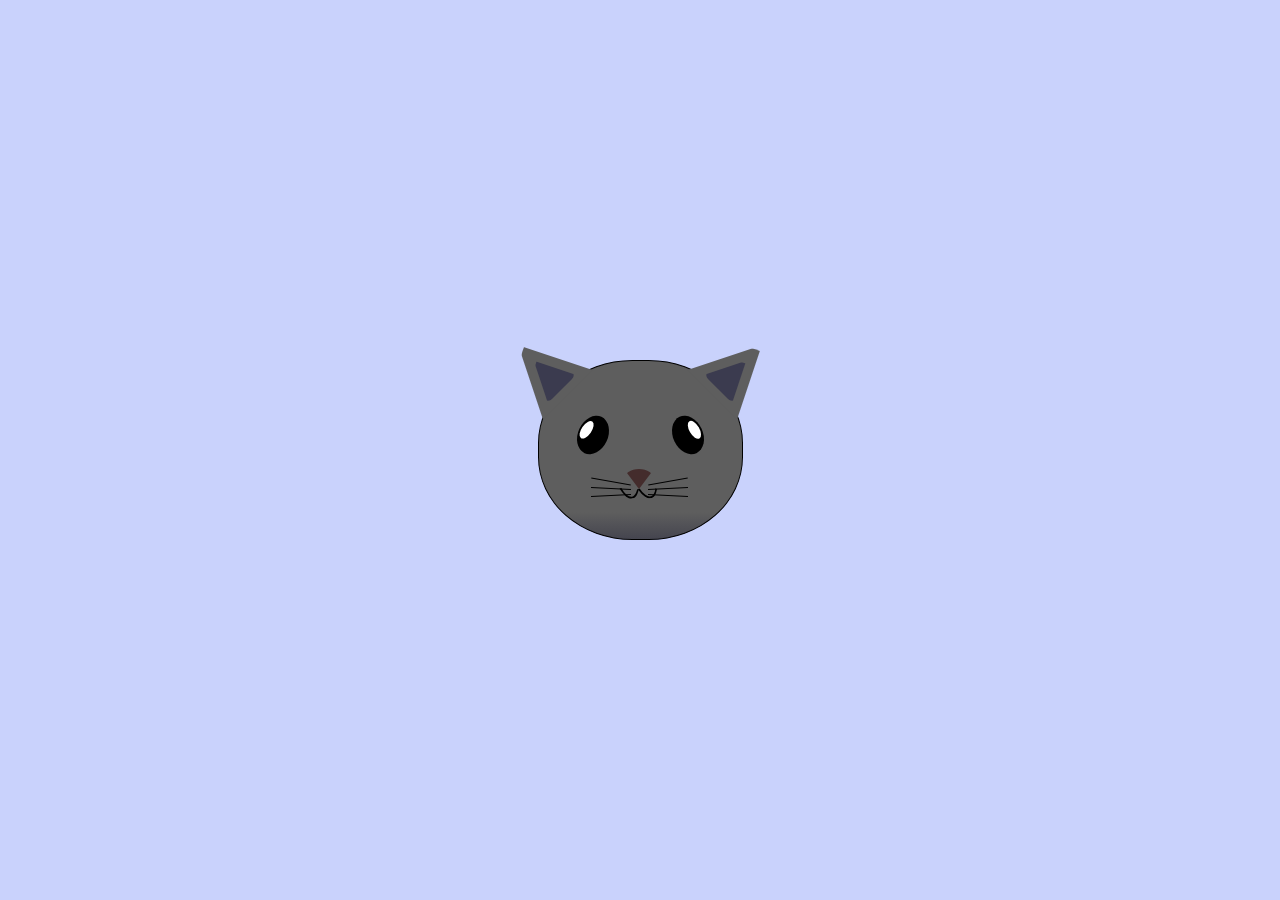
<file: Lesson 10: Intermediate CSS Cat Painting/index.html>
<!DOCTYPE html>
<html lang="en">
<head>
    <meta charset="UTF-8">
    <title>fCC Cat Painting</title>
    <link rel="stylesheet" href="./styles.css">
</head>
<body>
    <main>
      <div class="cat-head">
        <div class="cat-ears">
          <div class="cat-left-ear">
            <div class="cat-left-inner-ear"></div>
          </div>
          <div class="cat-right-ear">
            <div class="cat-right-inner-ear"></div>
          </div>
        </div>

        <div class="cat-eyes">
          <div class="cat-left-eye">
            <div class="cat-left-inner-eye"></div>
          </div>
          <div class="cat-right-eye">
            <div class="cat-right-inner-eye"></div>
          </div>
        </div>
        
        <div class="cat-nose"></div>

        <div class="cat-mouth">
          <div class="cat-mouth-line-left"></div>
          <div class="cat-mouth-line-right"></div>
        </div>

        <div class="cat-whiskers">
          <div class="cat-whiskers-left">
            <div class="cat-whisker-left-top"></div>
            <div class="cat-whisker-left-middle"></div>
            <div class="cat-whisker-left-bottom"></div>
          </div>
          <div class="cat-whiskers-right">
            <div class="cat-whisker-right-top"></div>
            <div class="cat-whisker-right-middle"></div>
            <div class="cat-whisker-right-bottom"></div>
          </div>
        </div>

      </div>
    </main>
</body>
</html>
</file>
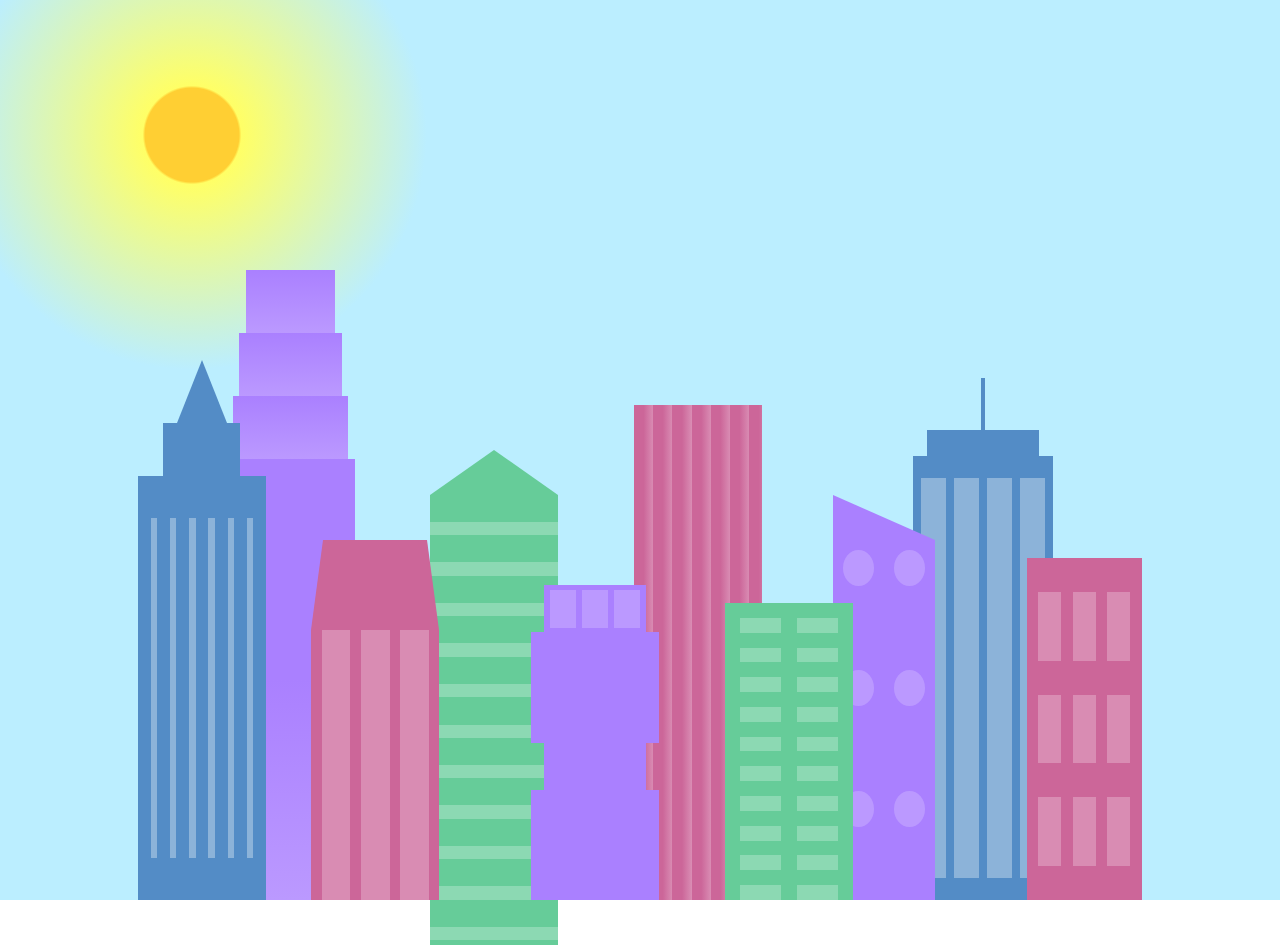
<file: Lesson 12: CSS Variables City Skyline/index.html>
<!DOCTYPE html>
<html lang="en">    
  <head>
    <meta charset="UTF-8">
    <title>City Skyline</title>
    <link href="styles.css" rel="stylesheet" />   
  </head>

  <body>
    <div class="background-buildings sky">
      <div></div>
      <div></div>
      <div class="bb1 building-wrap">
        <div class="bb1a bb1-window"></div>
        <div class="bb1b bb1-window"></div>
        <div class="bb1c bb1-window"></div>
        <div class="bb1d"></div>
      </div>
      <div class="bb2">
        <div class="bb2a"></div>
        <div class="bb2b"></div>
      </div>
      <div class="bb3"></div>
      <div></div>
      <div class="bb4 building-wrap">
        <div class="bb4a"></div>
        <div class="bb4b"></div>
        <div class="bb4c window-wrap">
          <div class="bb4-window"></div>
          <div class="bb4-window"></div>
          <div class="bb4-window"></div>
          <div class="bb4-window"></div>
        </div>
      </div>
      <div></div>
      <div></div>
    </div>

    <div class="foreground-buildings">
      <div></div>
      <div></div>
      <div class="fb1 building-wrap">
        <div class="fb1a"></div>
        <div class="fb1b"></div>
        <div class="fb1c"></div>
      </div>
      <div class="fb2">
        <div class="fb2a"></div>
        <div class="fb2b window-wrap">
          <div class="fb2-window"></div>
          <div class="fb2-window"></div>
          <div class="fb2-window"></div>
        </div>
      </div>
      <div></div>
      <div class="fb3 building-wrap">
        <div class="fb3a window-wrap">
          <div class="fb3-window"></div>
          <div class="fb3-window"></div>
          <div class="fb3-window"></div>
        </div>
        <div class="fb3b"></div>
        <div class="fb3a"></div>
        <div class="fb3b"></div>
      </div>
      <div class="fb4">
        <div class="fb4a"></div>
        <div class="fb4b">
          <div class="fb4-window"></div>
          <div class="fb4-window"></div>
          <div class="fb4-window"></div>
          <div class="fb4-window"></div>
          <div class="fb4-window"></div>
          <div class="fb4-window"></div>
        </div>
      </div>
      <div class="fb5"></div>
      <div class="fb6"></div>
      <div></div>
      <div></div>
    </div>
  </body>
</html>
</file>
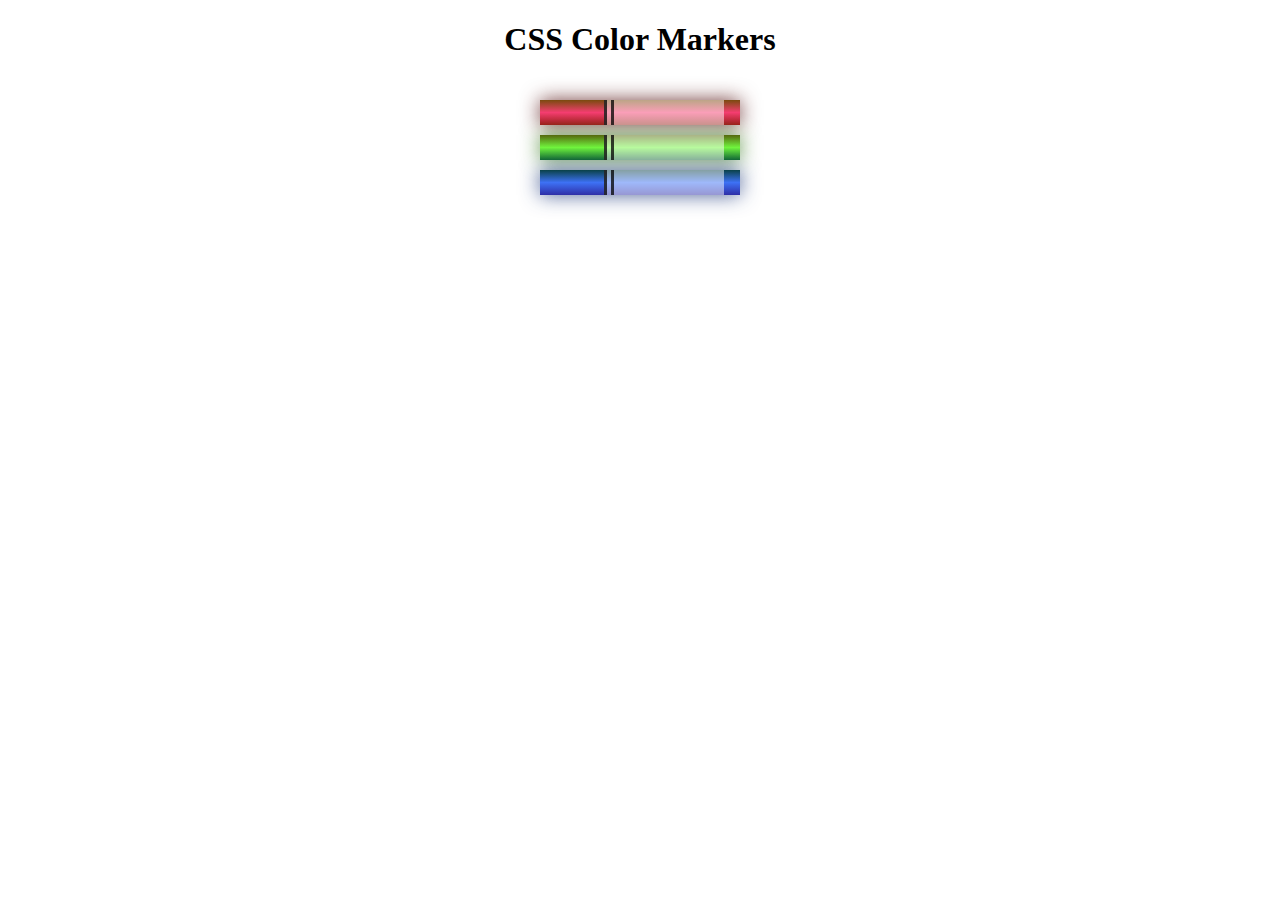
<file: Lesson 3: Learn CSS Colors/index.html>
<!DOCTYPE html>
<html lang="en">
  <head>
    <meta charset="utf-8">
    <meta name="viewport" content="width=device-width, initial-scale=1.0">
    <title>Colored Markers</title>
    <link rel="stylesheet" href="styles.css">
  </head>
  <body>
    <h1>CSS Color Markers</h1>
    <div class="container">
      <div class="marker red">
        <div class="cap"></div>
        <div class="sleeve"></div>
      </div>
      <div class="marker green">
        <div class="cap"></div>
        <div class="sleeve"></div>
      </div>
      <div class="marker blue">
        <div class="cap"></div>
        <div class="sleeve"></div>
      </div>
    </div>
  </body>
</html>
</file>
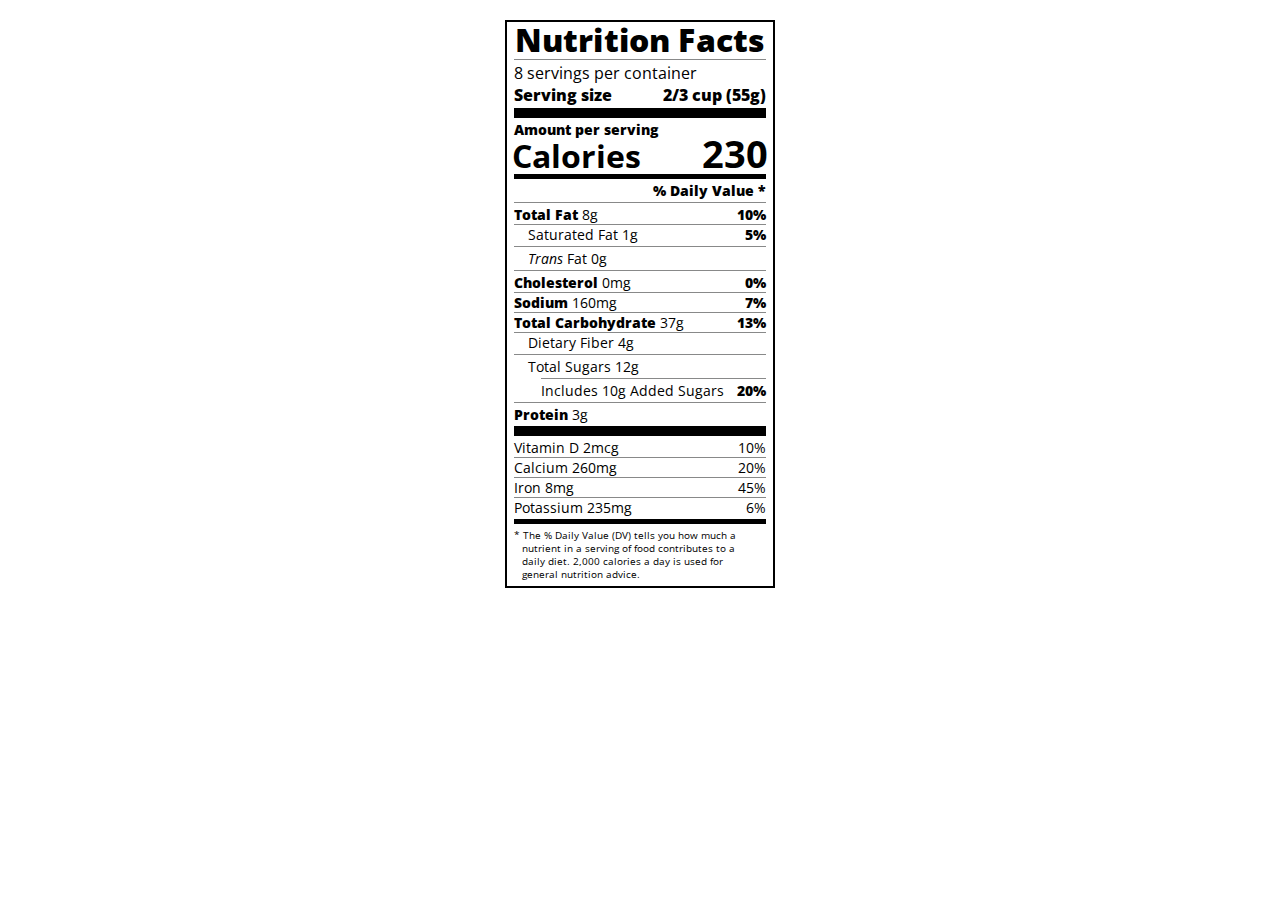
<file: Lesson 7: Nutritional Label/index.html>
<!DOCTYPE html>
<html lang="en">

<head>
  <meta charset="UTF-8">
  <title>Nutrition Label</title>
  <link href="https://fonts.googleapis.com/css?family=Open+Sans:400,700,800" rel="stylesheet">
  <link href="./styles.css" rel="stylesheet">
</head>

<body>
  <div class="label">
    <header>
      <h1 class="bold">Nutrition Facts</h1>
      <div class="divider"></div>
      <p>8 servings per container</p>
      <p class="bold">Serving size <span>2/3 cup (55g)</span></p>
    </header>
    <div class="divider large"></div>
    <div class="calories-info">
      <div class="left-container">
        <h2 class="bold small-text">Amount per serving</h2>
        <p>Calories</p>
      </div>
      <span>230</span>
    </div>
    <div class="divider medium"></div>
    <div class="daily-value small-text">
      <p class="bold right no-divider">% Daily Value *</p>
      <div class="divider"></div>
      <p><span><span class="bold">Total Fat</span> 8g</span> <span class="bold">10%</span></p>
      <p class="indent no-divider">Saturated Fat 1g <span class="bold">5%</span></p>
      <div class="divider"></div>
      <p class="indent no-divider"><span><i>Trans</i> Fat 0g</span></p>
      <div class="divider"></div>
      <p><span><span class="bold">Cholesterol</span> 0mg</span> <span class="bold">0%</span></p>
      <p><span><span class="bold">Sodium</span> 160mg</span> <span class="bold">7%</span></p>
      <p><span><span class="bold">Total Carbohydrate</span> 37g</span> <span class="bold">13%</span></p>
      <p class="indent no-divider">Dietary Fiber 4g</p>
      <div class="divider"></div>
      <p class="indent no-divider">Total Sugars 12g</p>
      <div class="divider double-indent"></div>
      <p class="double-indent no-divider">Includes 10g Added Sugars <span class="bold">20%</span></p>
      <div class="divider"></div>
      <p class="no-divider"><span><span class="bold">Protein</span> 3g</span></p>
      <div class="divider large"></div>
      <p>Vitamin D 2mcg <span>10%</span></p>
      <p>Calcium 260mg <span>20%</span></p>
      <p>Iron 8mg <span>45%</span></p>
      <p class="no-divider">Potassium 235mg <span>6%</span></p>
    </div>
    <div class="divider medium"></div>
    <p class="note">* The % Daily Value (DV) tells you how much a nutrient in a serving of food contributes to a daily
      diet. 2,000 calories a day is used for general nutrition advice.</p>
  </div>
</body>
</html>
</file>
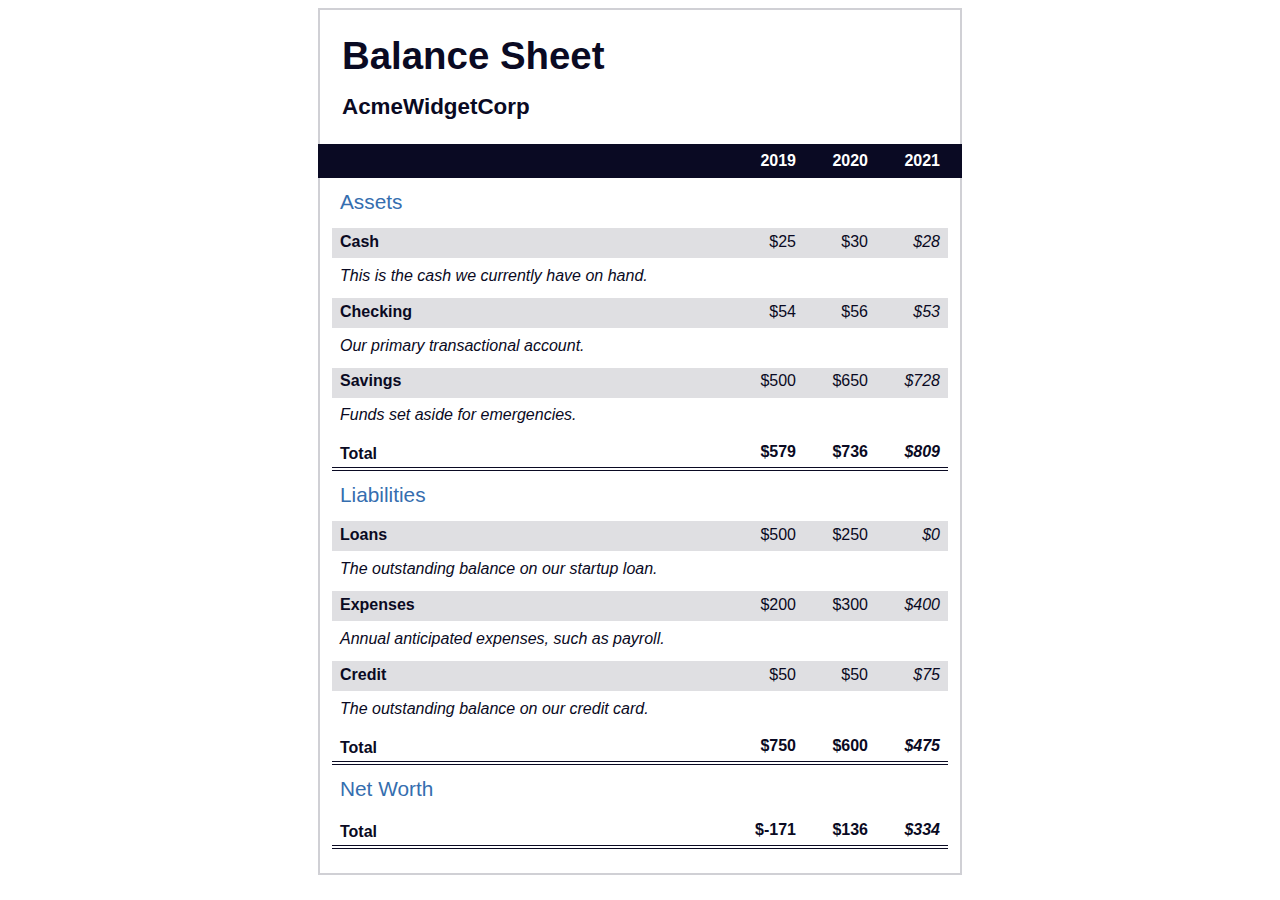
<file: Lesson 9: CSS Pseudo Selectors Balance Sheet/index.html>
<!DOCTYPE html>
<html lang="en">
  <head>
    <meta charset="UTF-8">
    <meta name="viewport" content="width=device-width, initial-scale=1.0">
    <title>Balance Sheet</title>
    <link rel="stylesheet" href="./styles.css">
  </head>
  <body>
    <main>
      <section>
        <h1>
          <span class="flex">
            <span>AcmeWidgetCorp</span>
            <span>Balance Sheet</span>
          </span>
        </h1>
        <div id="years" aria-hidden="true">
          <span class="year">2019</span>
          <span class="year">2020</span>
          <span class="year">2021</span>
        </div>
        <div class="table-wrap">
          <table>
            <caption>Assets</caption>
            <thead>
              <tr>
                <td></td>
                <th><span class="sr-only year">2019</span></th>
                <th><span class="sr-only year">2020</span></th>
                <th class="current"><span class="sr-only year">2021</span></th>
              </tr>
            </thead>
            <tbody>
              <tr class="data">
                <th>Cash <span class="description">This is the cash we currently have on hand.</span></th>
                <td>$25</td>
                <td>$30</td>
                <td class="current">$28</td>
              </tr>
              <tr class="data">
                <th>Checking <span class="description">Our primary transactional account.</span></th>
                <td>$54</td>
                <td>$56</td>
                <td class="current">$53</td>
              </tr>
              <tr class="data">
                <th>Savings <span class="description">Funds set aside for emergencies.</span></th>
                <td>$500</td>
                <td>$650</td>
                <td class="current">$728</td>
              </tr>
              <tr class="total">
                <th>Total <span class="sr-only">Assets</span></th>
                <td>$579</td>
                <td>$736</td>
                <td class="current">$809</td>
              </tr>
            </tbody>
          </table>
          <table>
            <caption>Liabilities</caption>
            <thead>
              <tr>
              <td></td>
              <th><span class="sr-only">2019</span></th>
              <th><span class="sr-only">2020</span></th>
              <th><span class="sr-only">2021</span></th>
              </tr>
            </thead>
            <tbody>
              <tr class="data">
                <th>Loans <span class="description">The outstanding balance on our startup loan.</span></th>
                <td>$500</td>
                <td>$250</td>
                <td class="current">$0</td>
              </tr>
              <tr class="data">
                <th>Expenses <span class="description">Annual anticipated expenses, such as payroll.</span></th>
                <td>$200</td>
                <td>$300</td>
                <td class="current">$400</td>
              </tr>
              <tr class="data">
                <th>Credit <span class="description">The outstanding balance on our credit card.</span></th>
                <td>$50</td>
                <td>$50</td>
                <td class="current">$75</td>
              </tr>
              <tr class="total">
                <th>Total <span class="sr-only">Liabilities</span></th>
                <td>$750</td>
                <td>$600</td>
                <td class="current">$475</td>
              </tr>
            </tbody>
          </table>
          <table>
            <caption>Net Worth</caption>
            <thead>
              <tr>
              <td></td>
              <th><span class="sr-only">2019</span></th>
              <th><span class="sr-only">2020</span></th>
              <th><span class="sr-only">2021</span></th>
              </tr>
            </thead>
            <tbody>
              <tr class="total">
                <th>Total <span class="sr-only">Net Worth</span></th>
                <td>$-171</td>
                <td>$136</td>
                <td class="current">$334</td>
              </tr>
            </tbody>
          </table>
        </div>
      </section>
    </main>
  </body>
</html>
</file>
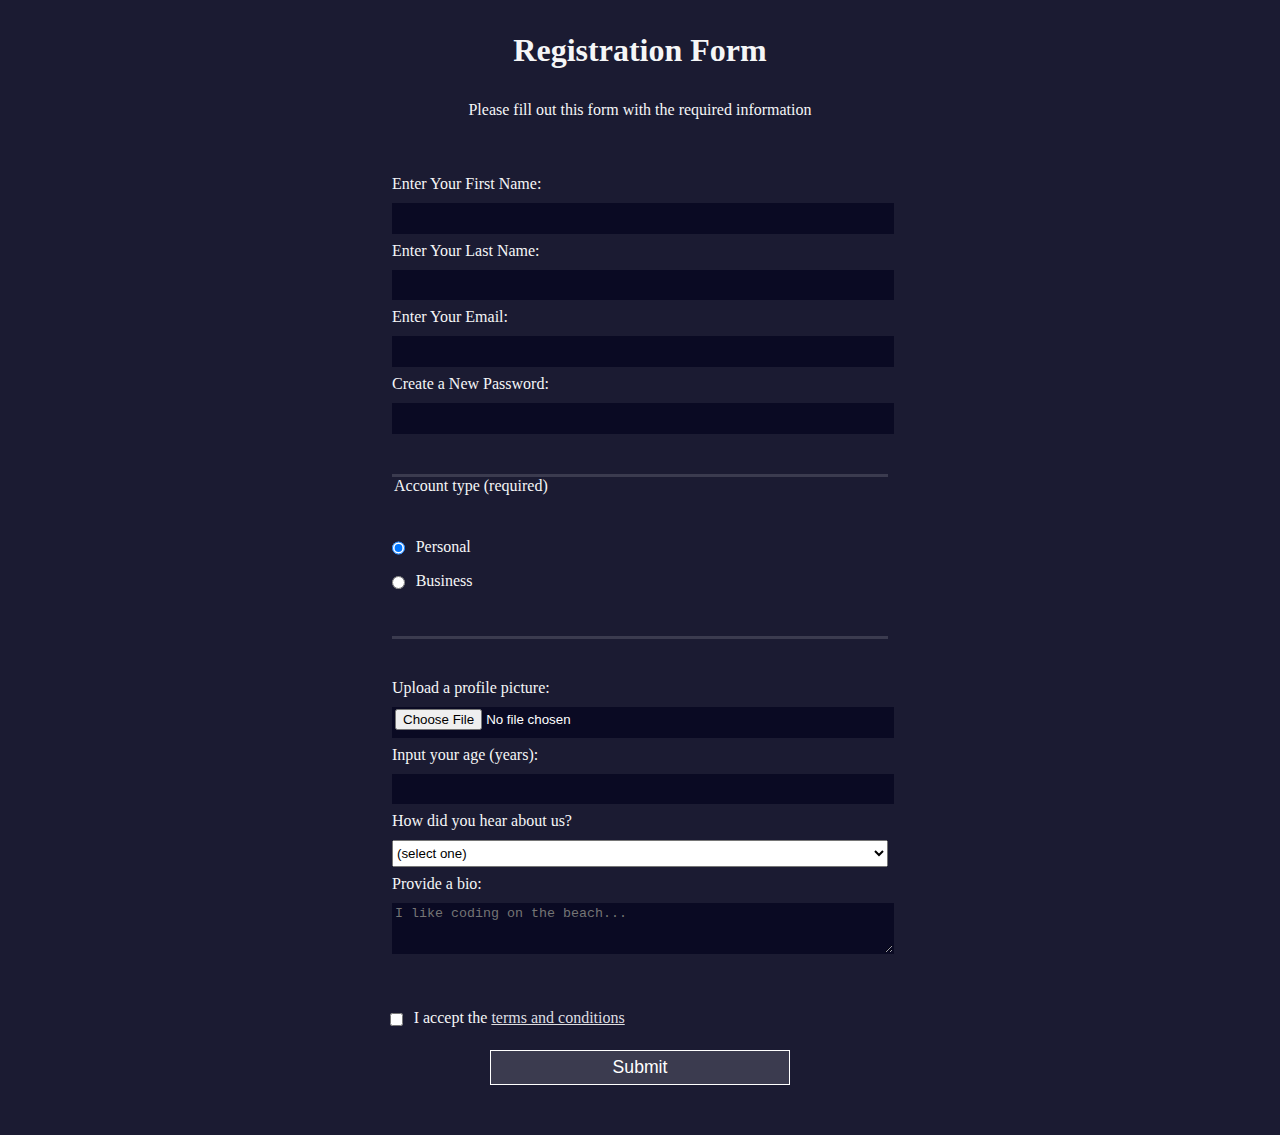
<file: Lesson 4: Registration Form/form.html>
<!DOCTYPE html>
<html lang="en">
  <head>
    <meta charset="UTF-8">
    <title>Registration Form</title>
    <link rel="stylesheet" href="styles.css" />
  </head>
  <body>
    <h1>Registration Form</h1>
    <p>Please fill out this form with the required information</p>
    <form method="post" action='https://register-demo.freecodecamp.org'>
      <fieldset>
        <label for="first-name">Enter Your First Name: <input id="first-name" name="first-name" type="text" required /></label>
        <label for="last-name">Enter Your Last Name: <input id="last-name" name="last-name" type="text" required /></label>
        <label for="email">Enter Your Email: <input id="email" name="email" type="email" required /></label>
        <label for="new-password">Create a New Password: <input id="new-password" name="new-password" type="password" pattern="[a-z0-5]{8,}" required /></label>
      </fieldset>
      <fieldset>
        <legend>Account type (required)</legend>
        <label for="personal-account"><input id="personal-account" type="radio" name="account-type" class="inline" checked /> Personal</label>
        <label for="business-account"><input id="business-account" type="radio" name="account-type" class="inline" /> Business</label>
      </fieldset>
      <fieldset>
        <label for="profile-picture">Upload a profile picture: <input id="profile-picture" type="file" name="file" /></label>
        <label for="age">Input your age (years): <input id="age" type="number" name="age" min="13" max="120" /></label>
        <label for="referrer">How did you hear about us?
          <select id="referrer" name="referrer">
            <option value="">(select one)</option>
            <option value="1">freeCodeCamp News</option>
            <option value="2">freeCodeCamp YouTube Channel</option>
            <option value="3">freeCodeCamp Forum</option>
            <option value="4">Other</option>
          </select>
        </label>
        <label for="bio">Provide a bio:
          <textarea id="bio" name="bio" rows="3" cols="30" placeholder="I like coding on the beach..."></textarea>
        </label>
      </fieldset>
      <label for="terms-and-conditions">
        <input class="inline" id="terms-and-conditions" type="checkbox" required name="terms-and-conditions" /> I accept the <a href="https://www.freecodecamp.org/news/terms-of-service/">terms and conditions</a>
      </label>
      <input type="submit" value="Submit" />
    </form>
  </body>
</html>
</file>
<file: Lesson 10: Intermediate CSS Cat Painting/styles.css>
* {
    box-sizing: border-box;
  }
  
  body {
    background-color: #c9d2fc;
  }
  
  .cat-head {
    position: absolute;
    right: 0;
    left: 0;
    top: 0;
    bottom: 0;
    margin: auto;
    background: linear-gradient(#5e5e5e 85%, #45454f 100%);
    width: 205px;
    height: 180px;
    border: 1px solid #000;
    border-radius: 46%;
  }
  
  .cat-left-ear {
    position: absolute;
    top: -26px;
    left: -31px;
    z-index: 1;
    border-top-left-radius: 90px;
    border-top-right-radius: 10px;
    transform: rotate(-45deg);
    border-left: 35px solid transparent;
    border-right: 35px solid transparent;
    border-bottom: 70px solid #5e5e5e;
  }
  
  .cat-right-ear {
    position: absolute;
    top: -26px;
    left: 163px;
    z-index: 1;
    transform: rotate(45deg);
    border-top-left-radius: 90px;
    border-top-right-radius: 10px;
    border-left: 35px solid transparent;
    border-right: 35px solid transparent;
    border-bottom: 70px solid #5e5e5e;
  }
  
  .cat-left-inner-ear {
    position: absolute;
    top: 22px;
    left: -20px;
    border-top-left-radius: 90px;
    border-top-right-radius: 10px;
    border-bottom-right-radius: 40%;
    border-bottom-left-radius: 40%;
    border-left: 20px solid transparent;
    border-right: 20px solid transparent;
    border-bottom: 40px solid #3b3b4f;
  }
  
  .cat-right-inner-ear {
    position: absolute;
    top: 22px;
    left: -20px;
    border-top-left-radius: 90px;
    border-top-right-radius: 10px;
    border-bottom-right-radius: 40%;
    border-bottom-left-radius: 40%;
    border-left: 20px solid transparent;
    border-right: 20px solid transparent;
    border-bottom: 40px solid #3b3b4f;
  }
  
  .cat-left-eye {
    position: absolute;
    top: 54px;
    left: 39px;
    border-radius: 60%;
    transform: rotate(25deg);
    width: 30px;
    height: 40px;
    background-color: #000;
  }
  
  .cat-right-eye {
    position: absolute;
    top: 54px;
    left: 134px;
    border-radius: 60%;
    transform: rotate(-25deg);
    width: 30px;
    height: 40px;
    background-color: #000;
  }
  
  .cat-left-inner-eye {
    position: absolute;
    top: 8px;
    left: 2px;
    width: 10px;
    height: 20px;
    transform: rotate(10deg);
    background-color: #fff;
    border-radius: 60%;
  }
  
  .cat-right-inner-eye {
    position: absolute;
    top: 8px;
    left: 18px;
    transform: rotate(-5deg);
    width: 10px;
    height: 20px;
    background-color: #fff;
    border-radius: 60%;
  }
  
  .cat-nose {
    position: absolute;
    top: 108px;
    left: 85px;
    border-top-left-radius: 50%;
    border-bottom-right-radius: 50%;
    border-bottom-left-radius: 50%;
    transform: rotate(180deg);
    border-left: 15px solid transparent;
    border-right: 15px solid transparent;
    border-bottom: 20px solid #442c2c;
  }
  
  .cat-mouth div {
    width: 30px;
    height: 50px;
    border: 2px solid #000;
    border-radius: 190%/190px 150px 0 0;
    border-color: black transparent transparent transparent;
  }
  
  .cat-mouth-line-left {
    position: absolute;
    top: 88px;
    left: 74px;
    transform: rotate(170deg);
  }
  
  .cat-mouth-line-right {
    position: absolute;
    top: 88px;
    left: 91px;
    transform: rotate(165deg);
  }
  
  .cat-whiskers-left div {
    width: 40px;
    height: 1px;
    background-color: #000;
  }
  
  .cat-whiskers-right div {
    width: 40px;
    height: 1px;
    background-color: #000;
  }
  
  .cat-whisker-left-top {
    position: absolute;
    top: 120px;
    left: 52px;
    transform: rotate(10deg);
  }
  
  .cat-whisker-left-middle {
    position: absolute;
    top: 127px;
    left: 52px;
    transform: rotate(3deg);
  }
  
  .cat-whisker-left-bottom {
    position: absolute;
    top: 134px;
    left: 52px;
    transform: rotate(-3deg);
  }
  
  .cat-whisker-right-top {
    position: absolute;
    top: 120px;
    left: 109px;
    transform: rotate(-10deg);
  }
  
  .cat-whisker-right-middle {
    position: absolute;
    top: 127px;
    left: 109px;
    transform: rotate(-3deg);
  }
  
  .cat-whisker-right-bottom {
    position: absolute;
    top: 134px;
    left: 109px;
    transform: rotate(3deg);  
  }
</file>
<file: Lesson 12: CSS Variables City Skyline/styles.css>
:root {
    --building-color1: #aa80ff;
    --building-color2: #66cc99;
    --building-color3: #cc6699;
    --building-color4: #538cc6;
    --window-color1: #bb99ff;
    --window-color2: #8cd9b3;
    --window-color3: #d98cb3;
    --window-color4: #8cb3d9;
  }
  
  * {
    box-sizing: border-box;
  }
  
  body {
    height: 100vh;
    margin: 0;
    overflow: hidden;
  }
  
  .background-buildings, .foreground-buildings {
    width: 100%;
    height: 100%;
    display: flex;
    align-items: flex-end;
    justify-content: space-evenly;
    position: absolute;
    top: 0;
  }
  
  .building-wrap {
    display: flex;
    flex-direction: column;
    align-items: center;
  }
  
  .window-wrap {
    display: flex;
    align-items: center;
    justify-content: space-evenly;
  }
  
  .sky {
    background: radial-gradient(
        closest-corner circle at 15% 15%,
        #ffcf33,
        #ffcf33 20%,
        #ffff66 21%,
        #bbeeff 100%
      );
  }
  
  /* BACKGROUND BUILDINGS - "bb" stands for "background building" */
  .bb1 {
    width: 10%;
    height: 70%;
  }
  
  .bb1a {
    width: 70%;
  }
    
  .bb1b {
    width: 80%;
  }
    
  .bb1c {
    width: 90%;
  }
  
  .bb1d {
    width: 100%;
    height: 70%;
    background: linear-gradient(
        var(--building-color1) 50%,
        var(--window-color1)
      );
  }
  
  .bb1-window {
    height: 10%;
    background: linear-gradient(
        var(--building-color1),
        var(--window-color1)
      );
  }
  
  .bb2 {
    width: 10%;
    height: 50%;
  }
  
  .bb2a {
    border-bottom: 5vh solid var(--building-color2);
    border-left: 5vw solid transparent;
    border-right: 5vw solid transparent;
  }
  
  .bb2b {
    width: 100%;
    height: 100%;
    background: repeating-linear-gradient(
        var(--building-color2),
        var(--building-color2) 6%,
        var(--window-color2) 6%,
        var(--window-color2) 9%
      );
  }
  
  .bb3 {
    width: 10%;
    height: 55%;
    background: repeating-linear-gradient(
        90deg,
        var(--building-color3),
        var(--building-color3),
        var(--window-color3) 15%
      );
  }
  
  .bb4 {
    width: 11%;
    height: 58%;
  }
  
  .bb4a {
    width: 3%;
    height: 10%;
    background-color: var(--building-color4);
  }
  
  .bb4b {
    width: 80%;
    height: 5%;
    background-color: var(--building-color4);
  }
    
  .bb4c {
    width: 100%;
    height: 85%;
    background-color: var(--building-color4);
  }
  
  .bb4-window {
    width: 18%;
    height: 90%;
    background-color: var(--window-color4);
  }
  
  /* FOREGROUND BUILDINGS - "fb" stands for "foreground building" */
  .fb1 {
    width: 10%;
    height: 60%;
  }
  
  .fb1a {
    border-bottom: 7vh solid var(--building-color4);
    border-left: 2vw solid transparent;
    border-right: 2vw solid transparent;
  }
  
  .fb1b {
    width: 60%;
    height: 10%;
    background-color: var(--building-color4);
  }
    
  .fb1c {
    width: 100%;
    height: 80%;
    background: repeating-linear-gradient(
        90deg,
        var(--building-color4),
        var(--building-color4) 10%,
        transparent 10%,
        transparent 15%
      ),
      repeating-linear-gradient(
        var(--building-color4),
        var(--building-color4) 10%,
        var(--window-color4) 10%,
        var(--window-color4) 90%
      );
  }
  
  .fb2 {
    width: 10%;
    height: 40%;
  }
  
  .fb2a {
    width: 100%;
    border-bottom: 10vh solid var(--building-color3);
    border-left: 1vw solid transparent;
    border-right: 1vw solid transparent;
  }
  
  .fb2b {
    width: 100%;
    height: 75%;
    background-color: var(--building-color3);
  }
  
  .fb2-window {
    width: 22%;
    height: 100%;
    background-color: var(--window-color3);
  }
  
  .fb3 {
    width: 10%;
    height: 35%;
  }
    
  .fb3a {
    width: 80%;
    height: 15%;
    background-color: var(--building-color1);
  }
    
  .fb3b {
    width: 100%;
    height: 35%;
    background-color: var(--building-color1);
  }
  
  .fb3-window {
    width: 25%;
    height: 80%;
    background-color: var(--window-color1);
  }
  
  .fb4 {
    width: 8%;
    height: 45%;
    position: relative;
    left: 10%;
  }
  
  .fb4a {
    border-top: 5vh solid transparent;
    border-left: 8vw solid var(--building-color1);
  }
  
  .fb4b {
    width: 100%;
    height: 89%;
    background-color: var(--building-color1);
    display: flex;
    flex-wrap: wrap;
  }
  
  .fb4-window {
    width: 30%;
    height: 10%;
    border-radius: 50%;
    background-color: var(--window-color1);
    margin: 10%;
  }
  
  .fb5 {
    width: 10%;
    height: 33%;
    position: relative;
    right: 10%;
    background: repeating-linear-gradient(
        var(--building-color2),
        var(--building-color2) 5%,
        transparent 5%,
        transparent 10%
      ),
      repeating-linear-gradient(
        90deg,
        var(--building-color2),
        var(--building-color2) 12%,
        var(--window-color2) 12%,
        var(--window-color2) 44%
      );
  }
  
  .fb6 {
    width: 9%;
    height: 38%;
    background: repeating-linear-gradient(
        90deg,
        var(--building-color3),
        var(--building-color3) 10%,
        transparent 10%,
        transparent 30%
      ),
      repeating-linear-gradient(
        var(--building-color3),
        var(--building-color3) 10%,
        var(--window-color3) 10%,
        var(--window-color3) 30%
      );
  }
  
  @media (max-width: 1000px) {
    :root {
      --building-color1: #000;
      --building-color2: #000;
      --building-color3: #000;
      --building-color4: #000;
      --window-color1: #777;
      --window-color2: #777;
      --window-color3: #777;
      --window-color4: #777;
    }
    .sky {
      background: radial-gradient(
          closest-corner circle at 15% 15%,
          #ccc,
          #ccc 20%,
          #445 21%,
          #223 100%
        );
    }
  }
</file>
<file: Lesson 3: Learn CSS Colors/styles.css>
h1 {
    text-align: center;
  }
  
  .container {
    background-color: rgb(255, 255, 255);
    padding: 10px 0;
  }
  
  .marker {
    width: 200px;
    height: 25px;
    margin: 10px auto;
  }
  
  .cap {
    width: 60px;
    height: 25px;
  }
  
  .sleeve {
    width: 110px;
    height: 25px;
    background-color: rgba(255, 255, 255, 0.5);
    border-left: 10px double rgba(0, 0, 0, 0.75);
  }
  
  .cap, .sleeve {
    display: inline-block;
  }
  
  .red {
    background: linear-gradient(rgb(122, 74, 14), rgb(245, 62, 113), rgb(162, 27, 27));
    box-shadow: 0 0 20px 0 rgba(83, 14, 14, 0.8);
  }
  
  .green {
    background: linear-gradient(#55680D, #71F53E, #116C31);
    box-shadow: 0 0 20px 0 #3B7E20CC;
  }
  .blue {
    background: linear-gradient(hsl(186, 76%, 16%), hsl(223, 90%, 60%), hsl(240, 56%, 42%));
    box-shadow: 0 0 20px 0 hsla(223, 59%, 31%, 0.8);
  }
</file>
<file: Lesson 7: Nutritional Label/styles.css>
* {
    box-sizing: border-box;
  }
  
  html {
    font-size: 16px;
  }
  
  body {
    font-family: 'Open Sans', sans-serif;
  }
  
  .label {
    border: 2px solid black;
    width: 270px;
    margin: 20px auto;
    padding: 0 7px;
  }
  
  header h1 {
    text-align: center;
    margin: -4px 0;
    letter-spacing: 0.15px
  }
  
  p {
    margin: 0;
    display: flex;
    justify-content: space-between;
  }
  
  .divider {
    border-bottom: 1px solid #888989;
    margin: 2px 0;
  }
  
  .bold {
    font-weight: 800;
  }
  
  .large {
    height: 10px;
  }
  
  .large, .medium {
    background-color: black;
    border: 0;
  }
  
  .medium {
    height: 5px;
  }
  
  .small-text {
    font-size: 0.85rem;
  }
  
  
  .calories-info {
    display: flex;
    justify-content: space-between;
    align-items: flex-end;
  }
  
  .calories-info h2 {
    margin: 0;
  }
  
  .left-container p {
    margin: -5px -2px;
    font-size: 2em;
    font-weight: 700;
  }
  
  .calories-info span {
    margin: -7px -2px;
    font-size: 2.4em;
    font-weight: 700;
  }
  
  .right {
    justify-content: flex-end;
  }
  
  .indent {
    margin-left: 1em;
  }
  
  .double-indent {
    margin-left: 2em;
  }
  
  .daily-value p:not(.no-divider) {
    border-bottom: 1px solid #888989;
  }
  
  .note {
    font-size: 0.6rem;
    margin: 5px 0;
    padding: 0 8px;
    text-indent: -8px;
  }
</file>
<file: Lesson 9: CSS Pseudo Selectors Balance Sheet/styles.css>
span[class~="sr-only"] {
    border: 0 !important;
    clip: rect(1px, 1px, 1px, 1px) !important;
    clip-path: inset(50%) !important;
    height: 1px !important;
    width: 1px !important;
    position: absolute !important;
    overflow: hidden !important;
    white-space: nowrap !important;
    padding: 0 !important;
    margin: -1px !important;
  }
  
  html {
    box-sizing: border-box;
  }
  
  body {
    font-family: sans-serif;
    color: #0a0a23;
  }
  
  h1 {
    max-width: 37.25rem;
    margin: 0 auto;
    padding: 1.5rem 1.25rem;
  }
  
  h1 .flex {
    display: flex;
    flex-direction: column-reverse;
    gap: 1rem;
  }
  
  h1 .flex span:first-of-type {
    font-size: 0.7em;
  }
  
  h1 .flex span:last-of-type {
    font-size: 1.2em;
  }
  
  section {
    max-width: 40rem;
    margin: 0 auto;
    border: 2px solid #d0d0d5;
  }
  
  #years {
    display: flex;
    justify-content: flex-end;
    position: sticky;
    z-index: 999;
    top: 0;
    background: #0a0a23;
    color: #fff;
    padding: 0.5rem calc(1.25rem + 2px) 0.5rem 0;
    margin: 0 -2px;
  }
  
  #years span[class] {
    font-weight: bold;
    width: 4.5rem;
    text-align: right;
  }
  
  .table-wrap {
    padding: 0 0.75rem 1.5rem 0.75rem;
  }
  
  table {
    border-collapse: collapse;
    border: 0;
    width: 100%;
    position: relative;
    margin-top: 3rem;
  }
  
  table caption {
    color: #356eaf;
    font-size: 1.3em;
    font-weight: normal;
    position: absolute;
    top: -2.25rem;
    left: 0.5rem;
  }
  
  tbody td {
    width: 100vw;
    min-width: 4rem;
    max-width: 4rem;
  }
  
  tbody th {
    width: calc(100% - 12rem);
  }
  
  tr[class="total"] {
    border-bottom: 4px double #0a0a23;
    font-weight: bold;
  }
  
  tr[class="total"] th {
    text-align: left;
    padding: 0.5rem 0 0.25rem 0.5rem;
  }
  
  tr.total td {
    text-align: right;
    padding: 0 0.25rem;
  }
  
  tr.total td:nth-of-type(3) {
    padding-right: 0.5rem;
  }
  
  tr.total:hover {
    background-color: #99c9ff;
  }
  
  td.current {
    font-style: italic;
  }
  
  tr.data {
    background-image: linear-gradient(to bottom, #dfdfe2 1.845rem, white 1.845rem);
  }
  
  tr.data th {
    text-align: left;
    padding-top: 0.3rem;
    padding-left: 0.5rem;
  }
  
  tr.data th .description {
    display: block;
    font-weight: normal;
    font-style: italic;
    padding: 1rem 0 0.75rem;
    margin-right: -13.5rem;
  }
  
  tr.data td {
    vertical-align: top;
    padding: 0.3rem 0.25rem 0;
    text-align: right;
  }
  
  tr.data td:last-of-type {
    padding-right: 0.5rem;
  }
</file>
<file: Lesson 4: Registration Form/styles.css>
body {
    width: 100%;
    height: 100vh;
    margin: 0;
    background-color: #1b1b32;
    color: #f5f6f7;
    font-family: Tahoma;
    font-size: 16px;
  }
  
  h1, p {
    margin: 1em auto;
    text-align: center;
  }
  
  form {
    width: 60vw;
    max-width: 500px;
    min-width: 300px;
    margin: 0 auto;
    padding-bottom: 2em;
  }
  
  fieldset {
    border: none;
    padding: 2rem 0;
    border-bottom: 3px solid #3b3b4f;
  }
  
  fieldset:last-of-type {
    border-bottom: none;
  }
  
  label {
    display: block;
    margin: 0.5rem 0;
  }
  
  input,
  textarea,
  select {
    margin: 10px 0 0 0;
    width: 100%;
    min-height: 2em;
  }
  
  input, textarea {
    background-color: #0a0a23;
    border: 1px solid #0a0a23;
    color: #ffffff;
  }
  
  .inline {
    width: unset;
    margin: 0 0.5em 0 0;
    vertical-align: middle;
  }
  
  input[type="submit"] {
    display: block;
    width: 60%;
    margin: 1em auto;
    height: 2em;
    font-size: 1.1rem;
    background-color: #3b3b4f;
    border-color: white;
    min-width: 300px;
  }
  
  input[type="file"] {
    padding: 1px 2px;
  }
  
  .inline{
    display: inline; 
  }

  a {
    color: #dfdfe2;
  }
</file>
